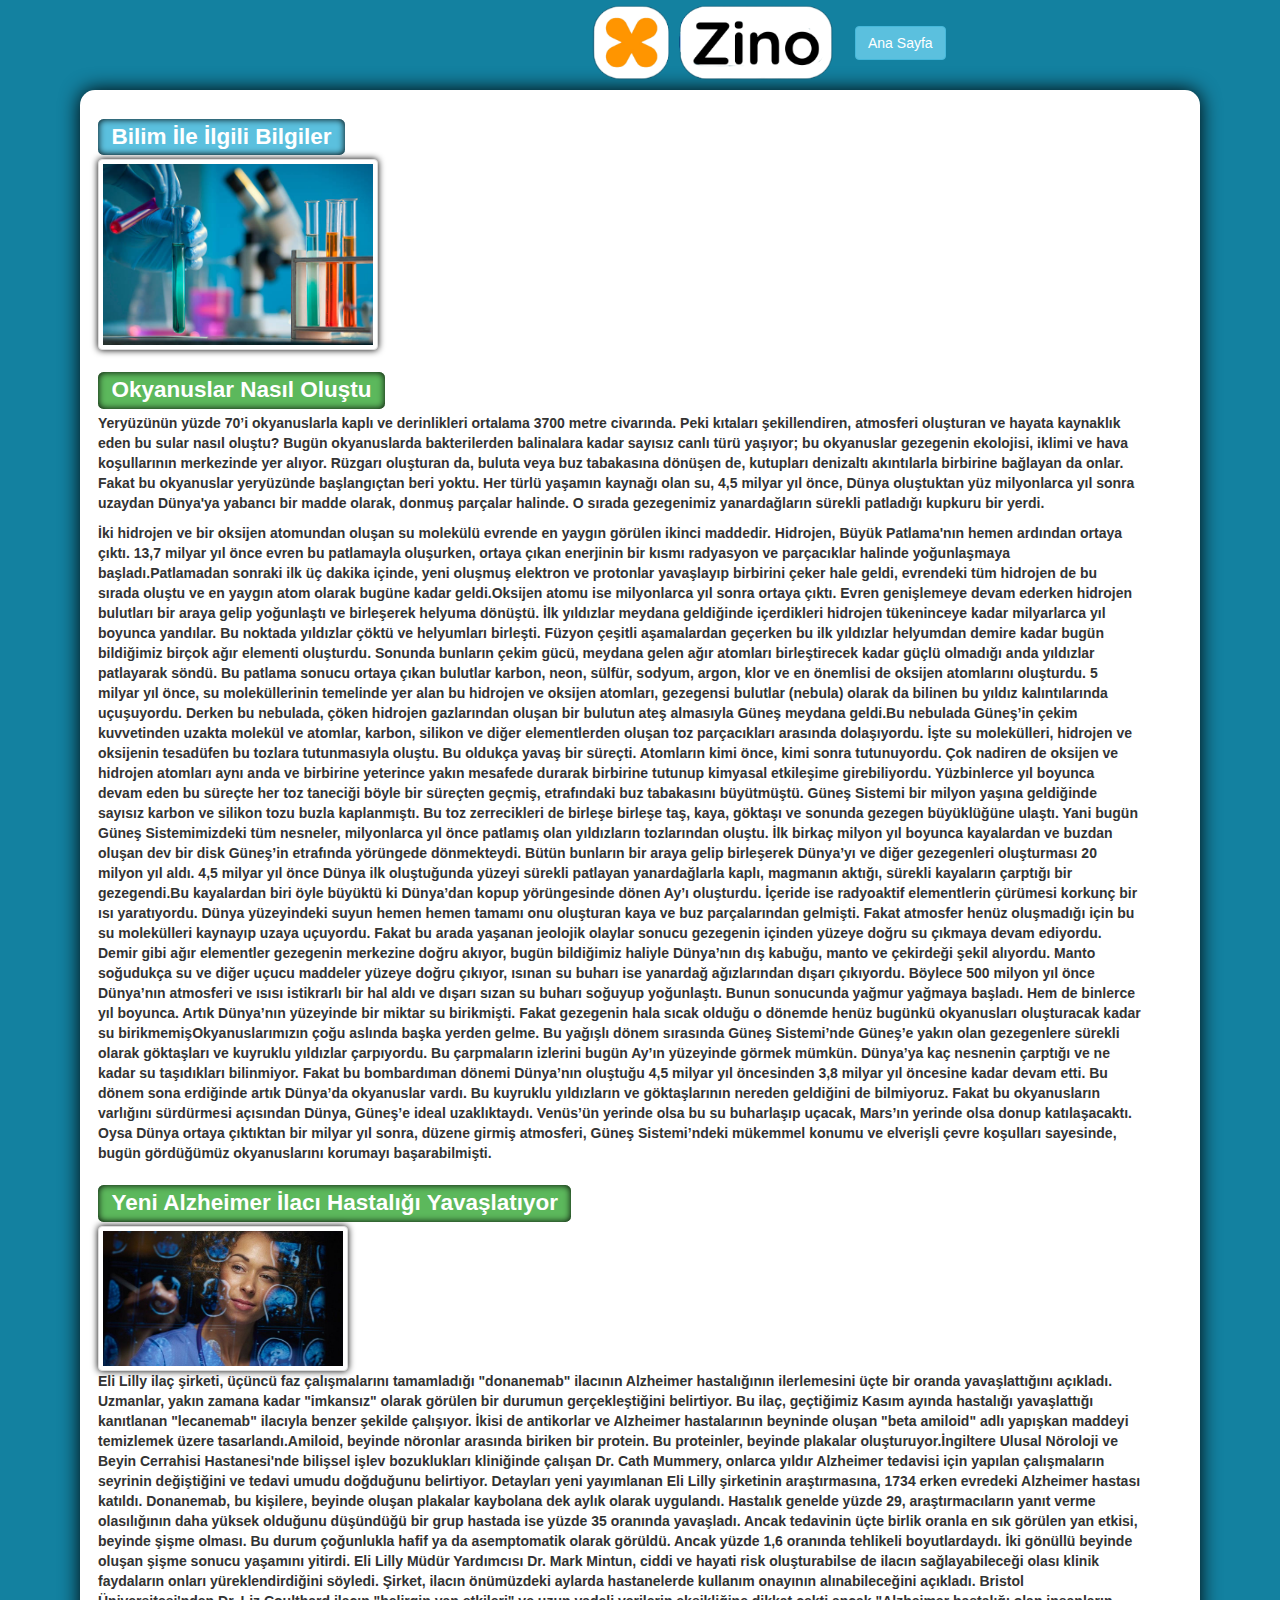
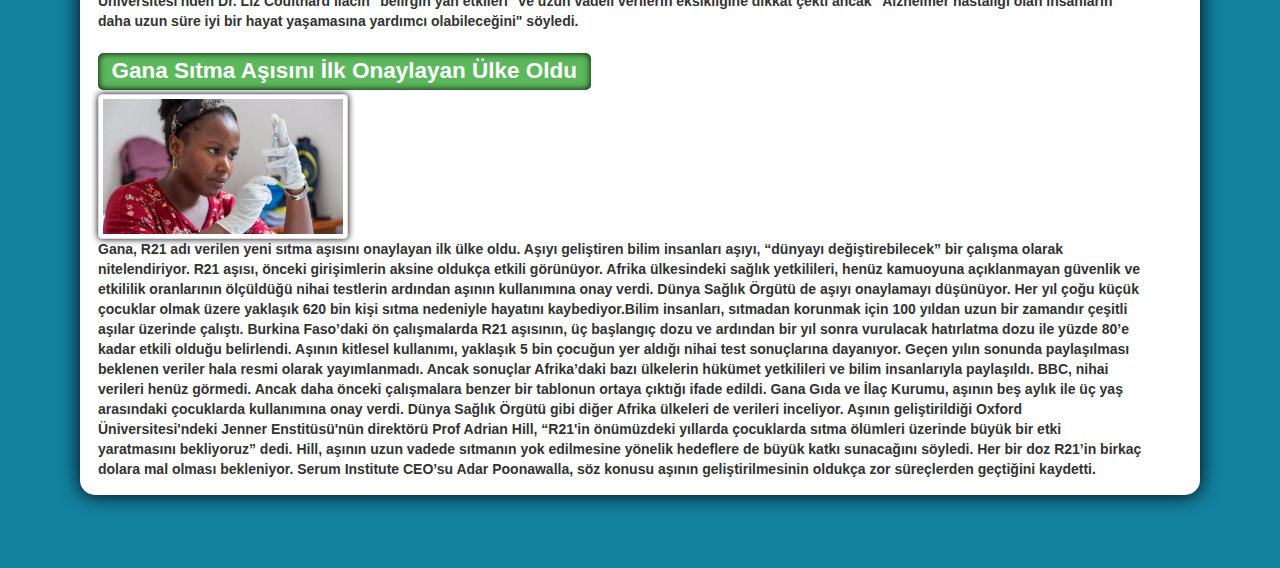
<file: bilim.html>
<!DOCTYPE html>
<html>
	<head>
		<link rel="icon" href="zino_logo.png">
		<link rel="stylesheet" href="bilim.css">
		<meta charset="utf-8">
		<link rel="stylesheet" href="https://maxcdn.bootstrapcdn.com/bootstrap/3.4.1/css/bootstrap.min.css">
		<meta name="viewport" content="width=device-width, initial-scale=1">
		<link rel="stylesheet" href="https://cdnjs.cloudflare.com/ajax/libs/font-awesome/4.7.0/css/font-awesome.min.css">
		<title>ZİNO</title>
	</head>
	

	<body>

		<div class="main-container">
			
		<div class="zinoHeader"><img src="Zatıke.png"  alt="Cinque Terre" width="265px" height="85px"/><ul class="pagination"><a href="index.html" class="btn btn-info" role="button">Ana Sayfa</a></div>
		
			<div class="contents">
		
			<h2><span class="label label-info">Bilim İle İlgili Bilgiler</span></h2>
			<img src="istockphoto-162264880-612x612.jpg" class="img-thumbnail" alt="Cinque Terre" width="280" height="106">
	        <h2><span class="label label-success">Okyanuslar Nasıl Oluştu</span></h2>
			<p class="p7">Yeryüzünün yüzde 70’i okyanuslarla kaplı ve derinlikleri ortalama 3700 metre civarında. Peki kıtaları şekillendiren, atmosferi oluşturan ve hayata kaynaklık eden bu sular nasıl oluştu?

				Bugün okyanuslarda bakterilerden balinalara kadar sayısız canlı türü yaşıyor; bu okyanuslar gezegenin ekolojisi, iklimi ve hava koşullarının merkezinde yer alıyor. Rüzgarı oluşturan da, buluta veya buz tabakasına dönüşen de, kutupları denizaltı akıntılarla birbirine bağlayan da onlar.
				
				Fakat bu okyanuslar yeryüzünde başlangıçtan beri yoktu. Her türlü yaşamın kaynağı olan su, 4,5 milyar yıl önce, Dünya oluştuktan yüz milyonlarca yıl sonra uzaydan Dünya'ya yabancı bir madde olarak, donmuş parçalar halinde. O sırada gezegenimiz yanardağların sürekli patladığı kupkuru bir yerdi.
				
				<p class="p7">
				İki hidrojen ve bir oksijen atomundan oluşan su molekülü evrende en yaygın görülen ikinci maddedir.
				
				Hidrojen, Büyük Patlama'nın hemen ardından ortaya çıktı. 13,7 milyar yıl önce evren bu patlamayla oluşurken, ortaya çıkan enerjinin bir kısmı radyasyon ve parçacıklar halinde yoğunlaşmaya başladı.Patlamadan sonraki ilk üç dakika içinde, yeni oluşmuş elektron ve protonlar yavaşlayıp birbirini çeker hale geldi, evrendeki tüm hidrojen de bu sırada oluştu ve en yaygın atom olarak bugüne kadar geldi.Oksijen atomu ise milyonlarca yıl sonra ortaya çıktı. Evren genişlemeye devam ederken hidrojen bulutları bir araya gelip yoğunlaştı ve birleşerek helyuma dönüştü.

				İlk yıldızlar meydana geldiğinde içerdikleri hidrojen tükeninceye kadar milyarlarca yıl boyunca yandılar. Bu noktada yıldızlar çöktü ve helyumları birleşti.
				
				Füzyon çeşitli aşamalardan geçerken bu ilk yıldızlar helyumdan demire kadar bugün bildiğimiz birçok ağır elementi oluşturdu. Sonunda bunların çekim gücü, meydana gelen ağır atomları birleştirecek kadar güçlü olmadığı anda yıldızlar patlayarak söndü.
				
				Bu patlama sonucu ortaya çıkan bulutlar karbon, neon, sülfür, sodyum, argon, klor ve en önemlisi de oksijen atomlarını oluşturdu.
				
				5 milyar yıl önce, su moleküllerinin temelinde yer alan bu hidrojen ve oksijen atomları, gezegensi bulutlar (nebula) olarak da bilinen bu yıldız kalıntılarında uçuşuyordu. Derken bu nebulada, çöken hidrojen gazlarından oluşan bir bulutun ateş almasıyla Güneş meydana geldi.Bu nebulada Güneş’in çekim kuvvetinden uzakta molekül ve atomlar, karbon, silikon ve diğer elementlerden oluşan toz parçacıkları arasında dolaşıyordu. İşte su molekülleri, hidrojen ve oksijenin tesadüfen bu tozlara tutunmasıyla oluştu.

				Bu oldukça yavaş bir süreçti. Atomların kimi önce, kimi sonra tutunuyordu. Çok nadiren de oksijen ve hidrojen atomları aynı anda ve birbirine yeterince yakın mesafede durarak birbirine tutunup kimyasal etkileşime girebiliyordu.
				
				Yüzbinlerce yıl boyunca devam eden bu süreçte her toz taneciği böyle bir süreçten geçmiş, etrafındaki buz tabakasını büyütmüştü. Güneş Sistemi bir milyon yaşına geldiğinde sayısız karbon ve silikon tozu buzla kaplanmıştı.
				
				Bu toz zerrecikleri de birleşe birleşe taş, kaya, göktaşı ve sonunda gezegen büyüklüğüne ulaştı. Yani bugün Güneş Sistemimizdeki tüm nesneler, milyonlarca yıl önce patlamış olan yıldızların tozlarından oluştu.
				
				İlk birkaç milyon yıl boyunca kayalardan ve buzdan oluşan dev bir disk Güneş’in etrafında yörüngede dönmekteydi. Bütün bunların bir araya gelip birleşerek Dünya’yı ve diğer gezegenleri oluşturması 20 milyon yıl aldı. 4,5 milyar yıl önce Dünya ilk oluştuğunda yüzeyi sürekli patlayan yanardağlarla kaplı, magmanın aktığı, sürekli kayaların çarptığı bir gezegendi.Bu kayalardan biri öyle büyüktü ki Dünya’dan kopup yörüngesinde dönen Ay’ı oluşturdu. İçeride ise radyoaktif elementlerin çürümesi korkunç bir ısı yaratıyordu.

				Dünya yüzeyindeki suyun hemen hemen tamamı onu oluşturan kaya ve buz parçalarından gelmişti. Fakat atmosfer henüz oluşmadığı için bu su molekülleri kaynayıp uzaya uçuyordu.
				
				Fakat bu arada yaşanan jeolojik olaylar sonucu gezegenin içinden yüzeye doğru su çıkmaya devam ediyordu. Demir gibi ağır elementler gezegenin merkezine doğru akıyor, bugün bildiğimiz haliyle Dünya’nın dış kabuğu, manto ve çekirdeği şekil alıyordu. Manto soğudukça su ve diğer uçucu maddeler yüzeye doğru çıkıyor, ısınan su buharı ise yanardağ ağızlarından dışarı çıkıyordu.
				
				Böylece 500 milyon yıl önce Dünya’nın atmosferi ve ısısı istikrarlı bir hal aldı ve dışarı sızan su buharı soğuyup yoğunlaştı. Bunun sonucunda yağmur yağmaya başladı. Hem de binlerce yıl boyunca.
				
				Artık Dünya’nın yüzeyinde bir miktar su birikmişti. Fakat gezegenin hala sıcak olduğu o dönemde henüz bugünkü okyanusları oluşturacak kadar su birikmemişOkyanuslarımızın çoğu aslında başka yerden gelme. Bu yağışlı dönem sırasında Güneş Sistemi’nde Güneş’e yakın olan gezegenlere sürekli olarak göktaşları ve kuyruklu yıldızlar çarpıyordu. Bu çarpmaların izlerini bugün Ay’ın yüzeyinde görmek mümkün.

				Dünya’ya kaç nesnenin çarptığı ve ne kadar su taşıdıkları bilinmiyor. Fakat bu bombardıman dönemi Dünya’nın oluştuğu 4,5 milyar yıl öncesinden 3,8 milyar yıl öncesine kadar devam etti. Bu dönem sona erdiğinde artık Dünya’da okyanuslar vardı.
				
				Bu kuyruklu yıldızların ve göktaşlarının nereden geldiğini de bilmiyoruz.
				
				Fakat bu okyanusların varlığını sürdürmesi açısından Dünya, Güneş’e ideal uzaklıktaydı. Venüs’ün yerinde olsa bu su buharlaşıp uçacak, Mars’ın yerinde olsa donup katılaşacaktı.
				
				Oysa Dünya ortaya çıktıktan bir milyar yıl sonra, düzene girmiş atmosferi, Güneş Sistemi’ndeki mükemmel konumu ve elverişli çevre koşulları sayesinde, bugün gördüğümüz okyanuslarını korumayı başarabilmişti.</p>
				<h2><span class="label label-success">Yeni Alzheimer İlacı Hastalığı Yavaşlatıyor</span></h2>
				<img src="47183a80-e9c6-11ed-a142-ab0e42bfd9c3.jpg" class="img-thumbnail" alt="Cinque Terre" width="250" height="106">
				<p class="p7">Eli Lilly ilaç şirketi, üçüncü faz çalışmalarını tamamladığı "donanemab" ilacının Alzheimer hastalığının ilerlemesini üçte bir oranda yavaşlattığını açıkladı.

					Uzmanlar, yakın zamana kadar "imkansız" olarak görülen bir durumun gerçekleştiğini belirtiyor.
					
					Bu ilaç, geçtiğimiz Kasım ayında hastalığı yavaşlattığı kanıtlanan "lecanemab" ilacıyla benzer şekilde çalışıyor.
					
					İkisi de antikorlar ve Alzheimer hastalarının beyninde oluşan "beta amiloid" adlı yapışkan maddeyi temizlemek üzere tasarlandı.Amiloid, beyinde nöronlar arasında biriken bir protein. Bu proteinler, beyinde plakalar oluşturuyor.İngiltere Ulusal Nöroloji ve Beyin Cerrahisi Hastanesi'nde bilişsel işlev bozuklukları kliniğinde çalışan Dr. Cath Mummery, onlarca yıldır Alzheimer tedavisi için yapılan çalışmaların seyrinin değiştiğini ve tedavi umudu doğduğunu belirtiyor.

					Detayları yeni yayımlanan Eli Lilly şirketinin araştırmasına, 1734 erken evredeki Alzheimer hastası katıldı.
					
					Donanemab, bu kişilere, beyinde oluşan plakalar kaybolana dek aylık olarak uygulandı.
					
					Hastalık genelde yüzde 29, araştırmacıların yanıt verme olasılığının daha yüksek olduğunu düşündüğü bir grup hastada ise yüzde 35 oranında yavaşladı.
					
					Ancak tedavinin üçte birlik oranla en sık görülen yan etkisi, beyinde şişme olması.
					
					Bu durum çoğunlukla hafif ya da asemptomatik olarak görüldü.
					
					Ancak yüzde 1,6 oranında tehlikeli boyutlardaydı. İki gönüllü beyinde oluşan şişme sonucu yaşamını yitirdi.
					
					Eli Lilly Müdür Yardımcısı Dr. Mark Mintun, ciddi ve hayati risk oluşturabilse de ilacın sağlayabileceği olası klinik faydaların onları yüreklendirdiğini söyledi.
					
					Şirket, ilacın önümüzdeki aylarda hastanelerde kullanım onayının alınabileceğini açıkladı.
					
					Bristol Üniversitesi'nden Dr. Liz Coulthard ilacın "belirgin yan etkileri" ve uzun vadeli verilerin eksikliğine dikkat çekti ancak "Alzheimer hastalığı olan insanların daha uzun süre iyi bir hayat yaşamasına yardımcı olabileceğini" söyledi.</p>
			        <h2><span class="label label-success">Gana Sıtma Aşısını İlk Onaylayan Ülke Oldu</span></h2>
					<img src="3f7c6740-d997-11ed-8df1-d74cbf1089d7.png" class="img-thumbnail" alt="Cinque Terre" width="250" height="106">
					<p class="p7">Gana, R21 adı verilen yeni sıtma aşısını onaylayan ilk ülke oldu. Aşıyı geliştiren bilim insanları aşıyı, “dünyayı değiştirebilecek” bir çalışma olarak nitelendiriyor.

						R21 aşısı, önceki girişimlerin aksine oldukça etkili görünüyor.
						
						Afrika ülkesindeki sağlık yetkilileri, henüz kamuoyuna açıklanmayan güvenlik ve etkililik oranlarının ölçüldüğü nihai testlerin ardından aşının kullanımına onay verdi.
						
						Dünya Sağlık Örgütü de aşıyı onaylamayı düşünüyor.
						
						Her yıl çoğu küçük çocuklar olmak üzere yaklaşık 620 bin kişi sıtma nedeniyle hayatını kaybediyor.Bilim insanları, sıtmadan korunmak için 100 yıldan uzun bir zamandır çeşitli aşılar üzerinde çalıştı.

						Burkina Faso’daki ön çalışmalarda R21 aşısının, üç başlangıç dozu ve ardından bir yıl sonra vurulacak hatırlatma dozu ile yüzde 80’e kadar etkili olduğu belirlendi.
						
						Aşının kitlesel kullanımı, yaklaşık 5 bin çocuğun yer aldığı nihai test sonuçlarına dayanıyor. Geçen yılın sonunda paylaşılması beklenen veriler hala resmi olarak yayımlanmadı. Ancak sonuçlar Afrika’daki bazı ülkelerin hükümet yetkilileri ve bilim insanlarıyla paylaşıldı.
						
						BBC, nihai verileri henüz görmedi. Ancak daha önceki çalışmalara benzer bir tablonun ortaya çıktığı ifade edildi.
						
						Gana Gıda ve İlaç Kurumu, aşının beş aylık ile üç yaş arasındaki çocuklarda kullanımına onay verdi.
						
						Dünya Sağlık Örgütü gibi diğer Afrika ülkeleri de verileri inceliyor.
						
						Aşının geliştirildiği Oxford Üniversitesi'ndeki Jenner Enstitüsü'nün direktörü Prof Adrian Hill, “R21'in önümüzdeki yıllarda çocuklarda sıtma ölümleri üzerinde büyük bir etki yaratmasını bekliyoruz” dedi.
						
						Hill, aşının uzun vadede sıtmanın yok edilmesine yönelik hedeflere de büyük katkı sunacağını söyledi.
						
						Her bir doz R21’in birkaç dolara mal olması bekleniyor.
						
						Serum Institute CEO’su Adar Poonawalla, söz konusu aşının geliştirilmesinin oldukça zor süreçlerden geçtiğini kaydetti.</p>
			

	
	</div>
    </div>
	</body>
</html>
</file>
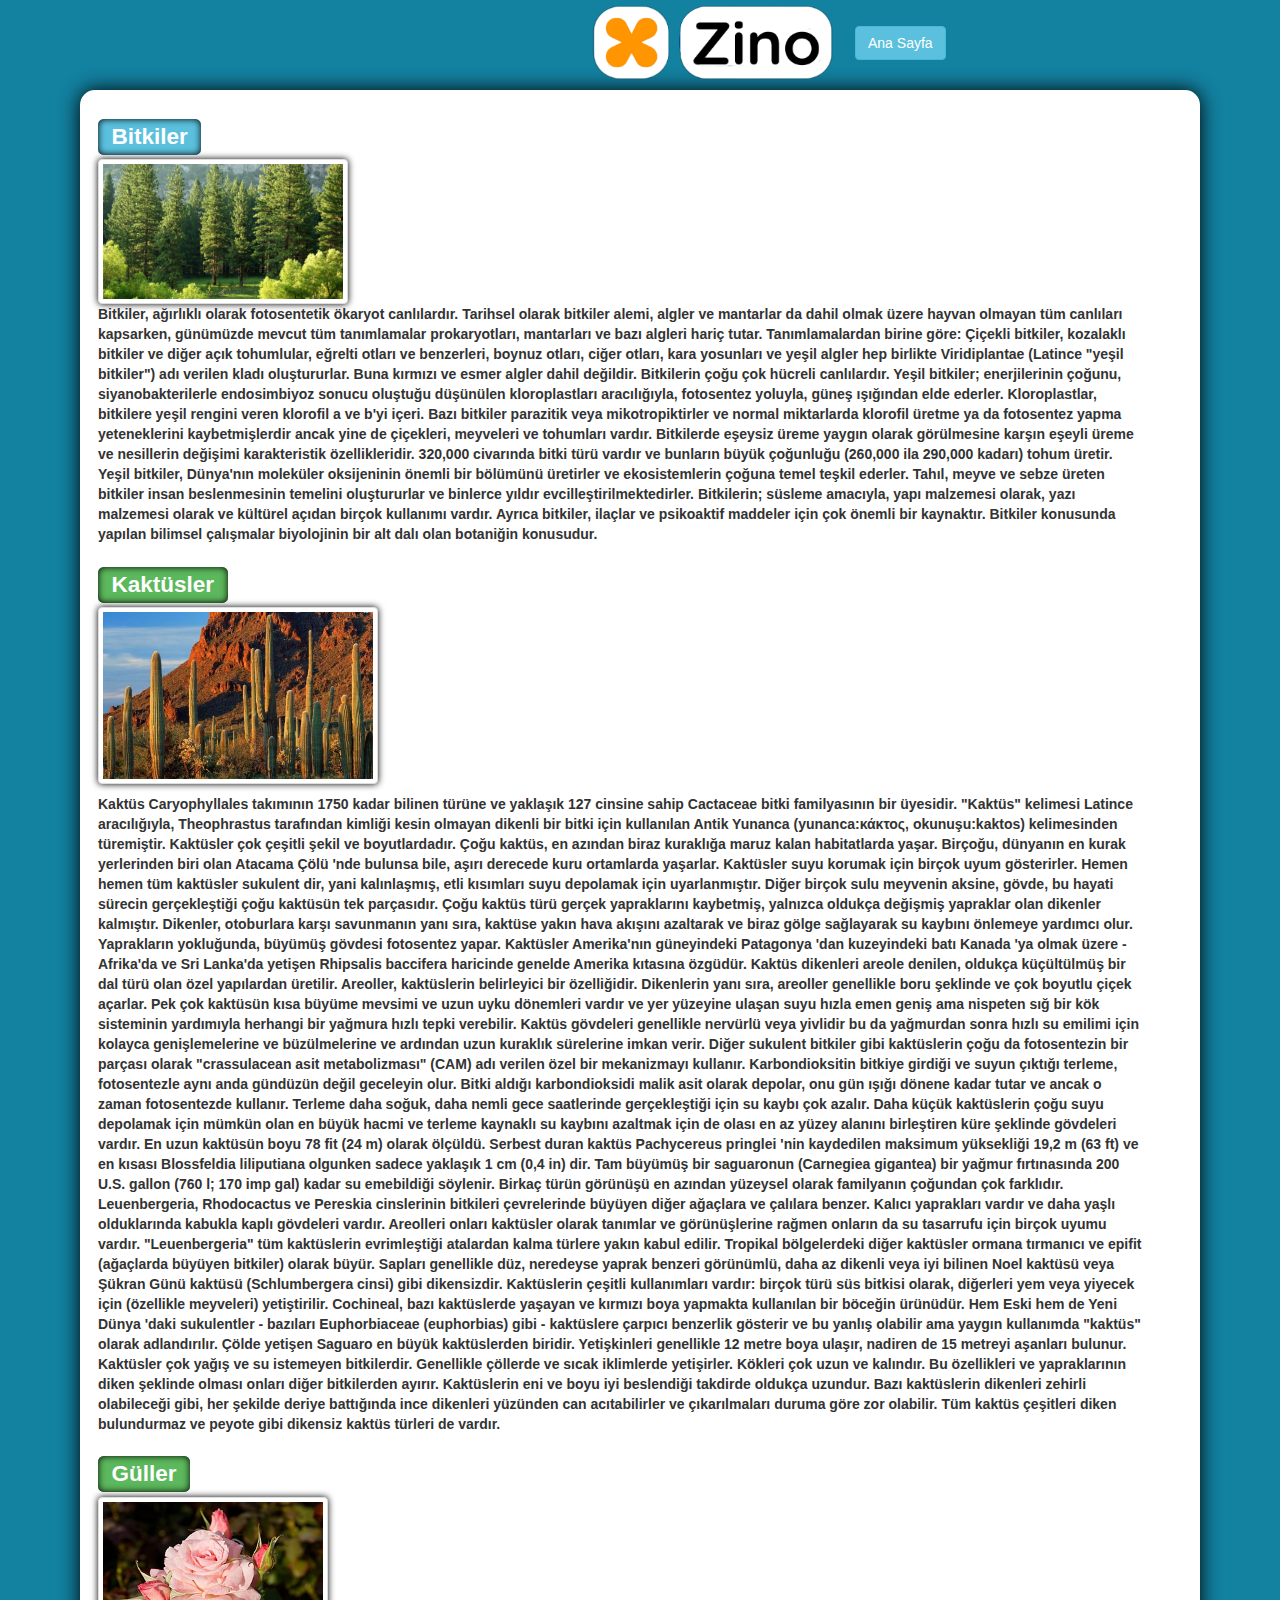
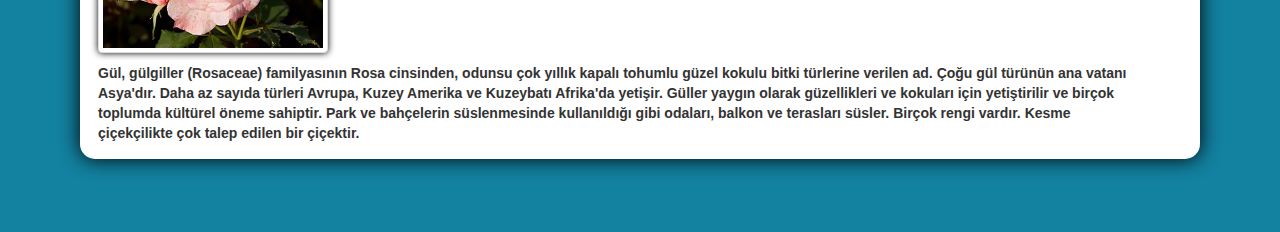
<file: bitkiler.html>
<!DOCTYPE html>
<html>
	<head>
		<link rel="icon" href="zino_logo.png">
		<link rel="stylesheet" href="bitkiler.css">
		<meta charset="utf-8">
		<link rel="stylesheet" href="https://maxcdn.bootstrapcdn.com/bootstrap/3.4.1/css/bootstrap.min.css">
		<meta name="viewport" content="width=device-width, initial-scale=1">
		<link rel="stylesheet" href="https://cdnjs.cloudflare.com/ajax/libs/font-awesome/4.7.0/css/font-awesome.min.css">
		<title>ZİNO</title>
	</head>
	

	<body>

		<div class="main-container">
			
		<div class="zinoHeader"><img src="Zatıke.png"  alt="Cinque Terre" width="265px" height="85px"/><a href="index.html" class="btn btn-info" role="button">Ana Sayfa</a></div>
		
			<div class="contents">
		
			<h2><span class="label label-info">Bitkiler</span></h2>
			<img src="bitki.jpg" class="img-thumbnail" alt="Cinque Terre" width="250" height="106">
			<p class="p7">Bitkiler, ağırlıklı olarak fotosentetik ökaryot canlılardır. Tarihsel olarak bitkiler alemi, algler ve mantarlar da dahil olmak üzere hayvan olmayan tüm canlıları kapsarken, günümüzde mevcut tüm tanımlamalar prokaryotları, mantarları ve bazı algleri hariç tutar. Tanımlamalardan birine göre: Çiçekli bitkiler, kozalaklı bitkiler ve diğer açık tohumlular, eğrelti otları ve benzerleri, boynuz otları, ciğer otları, kara yosunları ve yeşil algler hep birlikte Viridiplantae (Latince "yeşil bitkiler") adı verilen kladı oluştururlar. Buna kırmızı ve esmer algler dahil değildir.

				Bitkilerin çoğu çok hücreli canlılardır. Yeşil bitkiler; enerjilerinin çoğunu, siyanobakterilerle endosimbiyoz sonucu oluştuğu düşünülen kloroplastları aracılığıyla, fotosentez yoluyla, güneş ışığından elde ederler. Kloroplastlar, bitkilere yeşil rengini veren klorofil a ve b'yi içeri. Bazı bitkiler parazitik veya mikotropiktirler ve normal miktarlarda klorofil üretme ya da fotosentez yapma yeteneklerini kaybetmişlerdir ancak yine de çiçekleri, meyveleri ve tohumları vardır. Bitkilerde eşeysiz üreme yaygın olarak görülmesine karşın eşeyli üreme ve nesillerin değişimi karakteristik özellikleridir.
				
				320,000 civarında bitki türü vardır ve bunların büyük çoğunluğu (260,000 ila 290,000 kadarı) tohum üretir. Yeşil bitkiler, Dünya'nın moleküler oksijeninin önemli bir bölümünü üretirler ve ekosistemlerin çoğuna temel teşkil ederler. Tahıl, meyve ve sebze üreten bitkiler insan beslenmesinin temelini oluştururlar ve binlerce yıldır evcilleştirilmektedirler. Bitkilerin; süsleme amacıyla, yapı malzemesi olarak, yazı malzemesi olarak ve kültürel açıdan birçok kullanımı vardır. Ayrıca bitkiler, ilaçlar ve psikoaktif maddeler için çok önemli bir kaynaktır. Bitkiler konusunda yapılan bilimsel çalışmalar biyolojinin bir alt dalı olan botaniğin konusudur.</p>
			<h2><span class="label label-success">Kaktüsler</span></h2>
			<img src="Ckaktus.jpg" class="img-thumbnail" alt="Cinque Terre" width="280" height="106">
			<p> </p>
			
			<p class="p7">Kaktüs Caryophyllales takımının 1750 kadar bilinen türüne ve yaklaşık 127 cinsine sahip Cactaceae bitki familyasının bir üyesidir. "Kaktüs" kelimesi Latince aracılığıyla, Theophrastus tarafından kimliği kesin olmayan dikenli bir bitki için kullanılan Antik Yunanca (yunanca:κάκτος, okunuşu:kaktos) kelimesinden türemiştir.

				Kaktüsler çok çeşitli şekil ve boyutlardadır. Çoğu kaktüs, en azından biraz kuraklığa maruz kalan habitatlarda yaşar. Birçoğu, dünyanın en kurak yerlerinden biri olan Atacama Çölü 'nde bulunsa bile, aşırı derecede kuru ortamlarda yaşarlar. Kaktüsler suyu korumak için birçok uyum gösterirler. Hemen hemen tüm kaktüsler sukulent dir, yani kalınlaşmış, etli kısımları suyu depolamak için uyarlanmıştır. Diğer birçok sulu meyvenin aksine, gövde, bu hayati sürecin gerçekleştiği çoğu kaktüsün tek parçasıdır. Çoğu kaktüs türü gerçek yapraklarını kaybetmiş, yalnızca oldukça değişmiş yapraklar olan dikenler kalmıştır. Dikenler, otoburlara karşı savunmanın yanı sıra, kaktüse yakın hava akışını azaltarak ve biraz gölge sağlayarak su kaybını önlemeye yardımcı olur. Yaprakların yokluğunda, büyümüş gövdesi fotosentez yapar. Kaktüsler Amerika'nın güneyindeki Patagonya 'dan kuzeyindeki batı Kanada 'ya olmak üzere - Afrika'da ve Sri Lanka'da yetişen Rhipsalis baccifera haricinde genelde Amerika kıtasına özgüdür.
				
				Kaktüs dikenleri areole denilen, oldukça küçültülmüş bir dal türü olan özel yapılardan üretilir. Areoller, kaktüslerin belirleyici bir özelliğidir. Dikenlerin yanı sıra, areoller genellikle boru şeklinde ve çok boyutlu çiçek açarlar. Pek çok kaktüsün kısa büyüme mevsimi ve uzun uyku dönemleri vardır ve yer yüzeyine ulaşan suyu hızla emen geniş ama nispeten sığ bir kök sisteminin yardımıyla herhangi bir yağmura hızlı tepki verebilir. Kaktüs gövdeleri genellikle nervürlü veya yivlidir bu da yağmurdan sonra hızlı su emilimi için kolayca genişlemelerine ve büzülmelerine ve ardından uzun kuraklık sürelerine imkan verir. Diğer sukulent bitkiler gibi kaktüslerin çoğu da fotosentezin bir parçası olarak "crassulacean asit metabolizması" (CAM) adı verilen özel bir mekanizmayı kullanır. Karbondioksitin bitkiye girdiği ve suyun çıktığı terleme, fotosentezle aynı anda gündüzün değil geceleyin olur. Bitki aldığı karbondioksidi malik asit olarak depolar, onu gün ışığı dönene kadar tutar ve ancak o zaman fotosentezde kullanır. Terleme daha soğuk, daha nemli gece saatlerinde gerçekleştiği için su kaybı çok azalır.
				
				Daha küçük kaktüslerin çoğu suyu depolamak için mümkün olan en büyük hacmi ve terleme kaynaklı su kaybını azaltmak için de olası en az yüzey alanını birleştiren küre şeklinde gövdeleri vardır. En uzun kaktüsün boyu 78 fit (24 m) olarak ölçüldü. Serbest duran kaktüs Pachycereus pringlei 'nin kaydedilen maksimum yüksekliği 19,2 m (63 ft) ve en kısası Blossfeldia liliputiana olgunken sadece yaklaşık 1 cm (0,4 in) dir. Tam büyümüş bir saguaronun (Carnegiea gigantea) bir yağmur fırtınasında 200 U.S. gallon (760 l; 170 imp gal) kadar su emebildiği söylenir.
				
				Birkaç türün görünüşü en azından yüzeysel olarak familyanın çoğundan çok farklıdır. Leuenbergeria, Rhodocactus ve Pereskia cinslerinin bitkileri çevrelerinde büyüyen diğer ağaçlara ve çalılara benzer. Kalıcı yaprakları vardır ve daha yaşlı olduklarında kabukla kaplı gövdeleri vardır. Areolleri onları kaktüsler olarak tanımlar ve görünüşlerine rağmen onların da su tasarrufu için birçok uyumu vardır. "Leuenbergeria" tüm kaktüslerin evrimleştiği atalardan kalma türlere yakın kabul edilir.
				
				Tropikal bölgelerdeki diğer kaktüsler ormana tırmanıcı ve epifit (ağaçlarda büyüyen bitkiler) olarak büyür. Sapları genellikle düz, neredeyse yaprak benzeri görünümlü, daha az dikenli veya iyi bilinen Noel kaktüsü veya Şükran Günü kaktüsü (Schlumbergera cinsi) gibi dikensizdir.
				
				Kaktüslerin çeşitli kullanımları vardır: birçok türü süs bitkisi olarak, diğerleri yem veya yiyecek için (özellikle meyveleri) yetiştirilir. Cochineal, bazı kaktüslerde yaşayan ve kırmızı boya yapmakta kullanılan bir böceğin ürünüdür.
				
				Hem Eski hem de Yeni Dünya 'daki sukulentler - bazıları Euphorbiaceae (euphorbias) gibi - kaktüslere çarpıcı benzerlik gösterir ve bu yanlış olabilir ama yaygın kullanımda "kaktüs" olarak adlandırılır.
				
				Çölde yetişen Saguaro en büyük kaktüslerden biridir. Yetişkinleri genellikle 12 metre boya ulaşır, nadiren de 15 metreyi aşanları bulunur.
				
				Kaktüsler çok yağış ve su istemeyen bitkilerdir. Genellikle çöllerde ve sıcak iklimlerde yetişirler. Kökleri çok uzun ve kalındır. Bu özellikleri ve yapraklarının diken şeklinde olması onları diğer bitkilerden ayırır. Kaktüslerin eni ve boyu iyi beslendiği takdirde oldukça uzundur.
				
				Bazı kaktüslerin dikenleri zehirli olabileceği gibi, her şekilde deriye battığında ince dikenleri yüzünden can acıtabilirler ve çıkarılmaları duruma göre zor olabilir. Tüm kaktüs çeşitleri diken bulundurmaz ve peyote gibi dikensiz kaktüs türleri de vardır.</p>
				<h2><span class="label label-success">Güller</span></h2>
				<img src="gul.jpg" class="img-thumbnail" alt="Cinque Terre" width="230" height="120">
				<p>        </p>
				<p class="p7">Gül, gülgiller (Rosaceae) familyasının Rosa cinsinden, odunsu çok yıllık kapalı tohumlu güzel kokulu bitki türlerine verilen ad.

					Çoğu gül türünün ana vatanı Asya'dır. Daha az sayıda türleri Avrupa, Kuzey Amerika ve Kuzeybatı Afrika'da yetişir. Güller yaygın olarak güzellikleri ve kokuları için yetiştirilir ve birçok toplumda kültürel öneme sahiptir. Park ve bahçelerin süslenmesinde kullanıldığı gibi odaları, balkon ve terasları süsler. Birçok rengi vardır. Kesme çiçekçilikte çok talep edilen bir çiçektir.</p>
	</div>
    </div>
	</body>
</html>
</file>
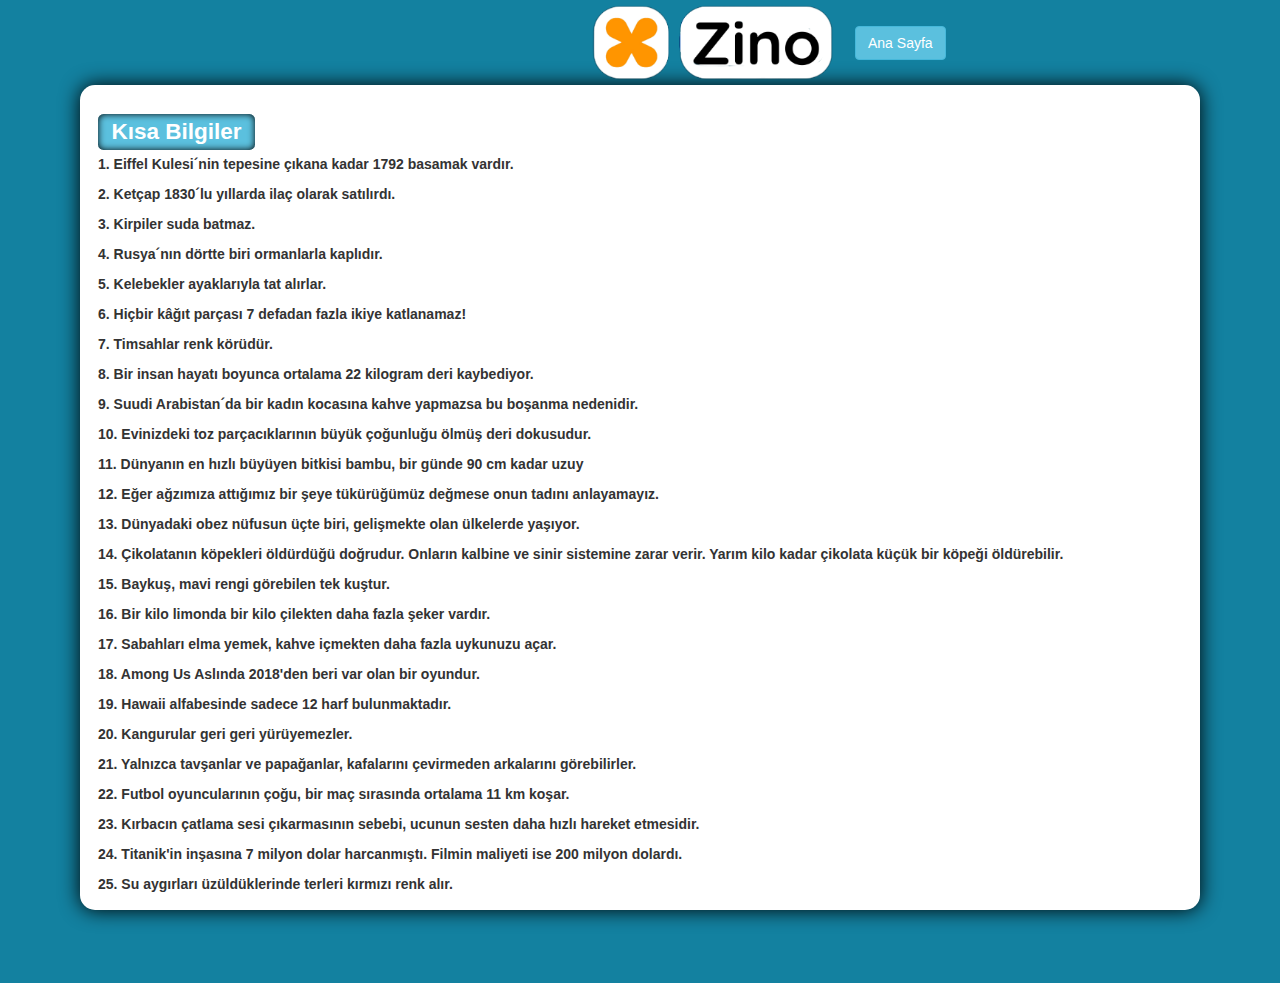
<file: kisabilgiler.html>
<!DOCTYPE html>
<html>
	<head>
		<link rel="icon" href="zino_logo.png">
		<link rel="stylesheet" href="kisabilgiler.css">
		<meta charset="utf-8">
		<link rel="stylesheet" href="https://maxcdn.bootstrapcdn.com/bootstrap/3.4.1/css/bootstrap.min.css">
		<meta name="viewport" content="width=device-width, initial-scale=1">
		<link rel="stylesheet" href="https://cdnjs.cloudflare.com/ajax/libs/font-awesome/4.7.0/css/font-awesome.min.css">
		<title>ZİNO</title>
	</head>
	

	<body>

		<div class="main-container">
			
		<div class="zinoHeader"><img src="Zatıke.png"  alt="Cinque Terre" width="265px" height="85px"/><a href="index.html" class="btn btn-info" role="button">Ana Sayfa</a></div>
		
			<div class="contents">
		
			<h2><span class="label label-info">Kısa Bilgiler</span></h2>
		<p class="p6">1. Eiffel Kulesi´nin tepesine çıkana kadar 1792 basamak vardır.</p>
		<p class="p6">2. Ketçap 1830´lu yıllarda ilaç olarak satılırdı.</p>
		<p class="p6">3. Kirpiler suda batmaz.</p>
		<p class="p6">4. Rusya´nın dörtte biri ormanlarla kaplıdır.</p>
		<p class="p6">5. Kelebekler ayaklarıyla tat alırlar.</p>
		<p class="p6">6. Hiçbir kâğıt parçası 7 defadan fazla ikiye katlanamaz!</p>
		<p class="p6">7. Timsahlar renk körüdür.</p>
		<p class="p6">8. Bir insan hayatı boyunca ortalama 22 kilogram deri kaybediyor.</p>
		<p class="p6">9. Suudi Arabistan´da bir kadın kocasına kahve yapmazsa bu boşanma nedenidir.</p>
		<p class="p6">10. Evinizdeki toz parçacıklarının büyük çoğunluğu ölmüş deri dokusudur.</p>
		<p class="p6">11. Dünyanın en hızlı büyüyen bitkisi bambu, bir günde 90 cm kadar uzuy</p>
		<p class="p6">12. Eğer ağzımıza attığımız bir şeye tükürüğümüz değmese onun tadını anlayamayız.</p>
		<p class="p6">13. Dünyadaki obez nüfusun üçte biri, gelişmekte olan ülkelerde yaşıyor.</p>
		<p class="p6">14. Çikolatanın köpekleri öldürdüğü doğrudur. Onların kalbine ve sinir sistemine zarar verir. Yarım kilo kadar çikolata küçük bir köpeği öldürebilir.</p>
		<p class="p6">15. Baykuş, mavi rengi görebilen tek kuştur.</p>
		<p class="p6">16. Bir kilo limonda bir kilo çilekten daha fazla şeker vardır.</p>
		<p class="p6">17. Sabahları elma yemek, kahve içmekten daha fazla uykunuzu açar.</p>
		<p class="p6">18. Among Us Aslında 2018'den beri var olan bir oyundur.</p>
		<p class="p6">19. Hawaii alfabesinde sadece 12 harf bulunmaktadır.</p>
		<p class="p6">20. Kangurular geri geri yürüyemezler.</p>
		<p class="p6">21. Yalnızca tavşanlar ve papağanlar, kafalarını çevirmeden arkalarını görebilirler.</p>
		<p class="p6">22. Futbol oyuncularının çoğu, bir maç sırasında ortalama 11 km koşar.</p>
		<p class="p6">23. Kırbacın çatlama sesi çıkarmasının sebebi, ucunun sesten daha hızlı hareket etmesidir.</p>
		<p class="p6">24. Titanik'in inşasına 7 milyon dolar harcanmıştı. Filmin maliyeti ise 200 milyon dolardı.</p>
		<p class="p6">25. Su aygırları üzüldüklerinde terleri kırmızı renk alır.</p>
	  
			

	
	</div>
    </div>
	</body>
</html>
</file>
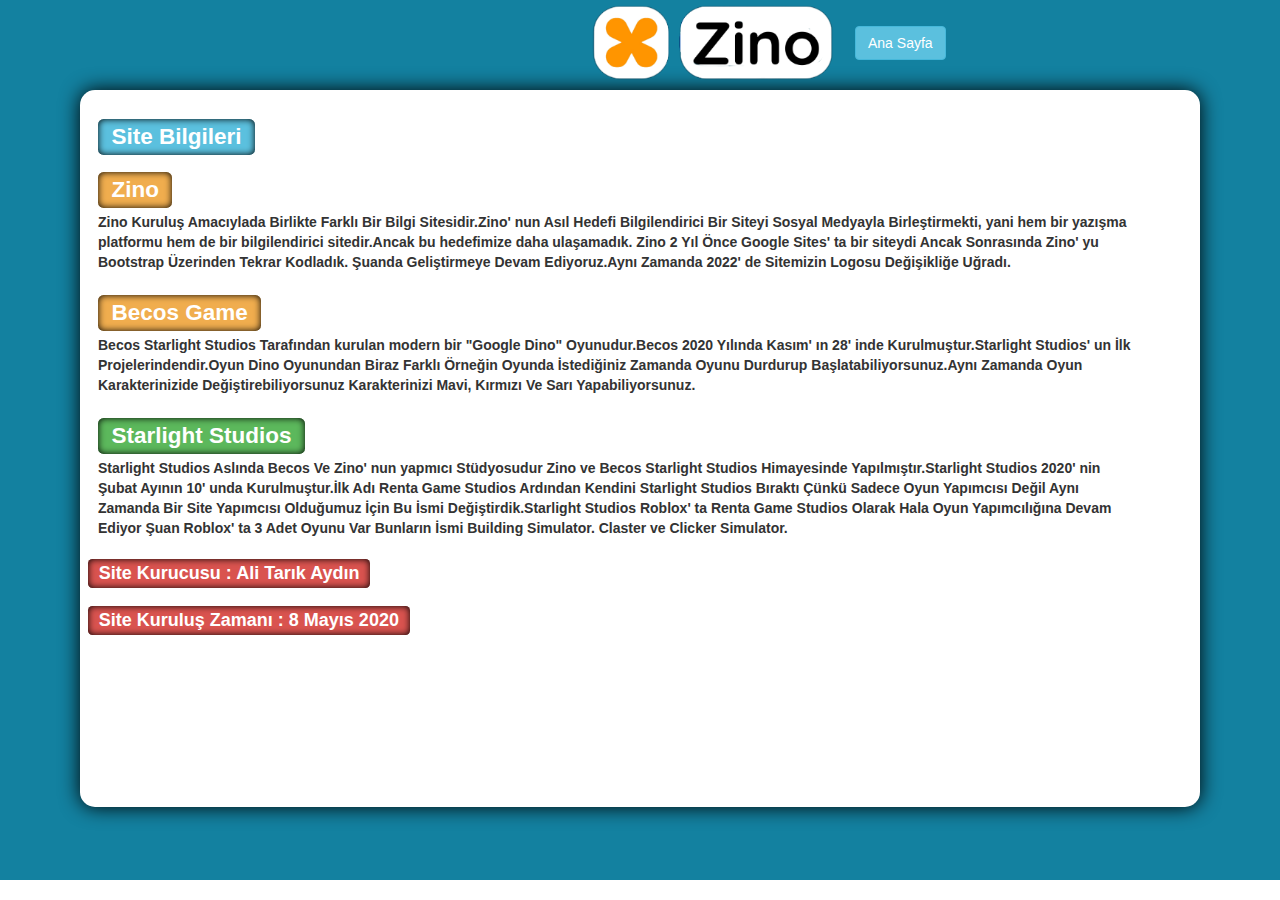
<file: sitebilgileri.html>
<!DOCTYPE html>
<html>
	<head>
		<link rel="icon" href="zino_logo.png">
		<link rel="stylesheet" href="sitebilgileri.css">
		<meta charset="utf-8">
		<link rel="stylesheet" href="https://maxcdn.bootstrapcdn.com/bootstrap/3.4.1/css/bootstrap.min.css">
		<meta name="viewport" content="width=device-width, initial-scale=1">
		<link rel="stylesheet" href="https://cdnjs.cloudflare.com/ajax/libs/font-awesome/4.7.0/css/font-awesome.min.css">
		<title>ZİNO</title>
	</head>
	

	<body>

		<div class="main-container">
			
		<div class="zinoHeader"><img src="Zatıke.png"  alt="Cinque Terre" width="265px" height="85px"/><a href="index.html" class="btn btn-info" role="button">Ana Sayfa</a></div>
		
			<div class="contents">
		
			<h2><span class="label label-info">Site Bilgileri</span></h2>
	<h2><span class="label label-warning">Zino</span></h2>
	<p class="p7">Zino Kuruluş Amacıylada Birlikte Farklı Bir Bilgi Sitesidir.Zino' nun Asıl Hedefi  Bilgilendirici Bir Siteyi Sosyal 
		Medyayla Birleştirmekti, yani hem bir yazışma platformu hem de bir bilgilendirici sitedir.Ancak bu hedefimize daha ulaşamadık. Zino 2 Yıl Önce Google Sites' ta bir siteydi Ancak Sonrasında Zino' yu Bootstrap Üzerinden Tekrar Kodladık. Şuanda Geliştirmeye Devam Ediyoruz.Aynı Zamanda 2022' de Sitemizin Logosu Değişikliğe Uğradı.</p>
		<h2><span class="label label-warning">Becos Game</span></h2>
		<p class="p6">Becos Starlight Studios Tarafından kurulan modern bir "Google Dino" Oyunudur.Becos 2020 Yılında Kasım' ın 28' inde Kurulmuştur.Starlight Studios' un İlk Projelerindendir.Oyun Dino Oyunundan Biraz Farklı Örneğin Oyunda İstediğiniz Zamanda Oyunu Durdurup Başlatabiliyorsunuz.Aynı Zamanda Oyun Karakterinizide Değiştirebiliyorsunuz Karakterinizi Mavi, Kırmızı Ve Sarı Yapabiliyorsunuz.</p>
		<h2><span class="label label-success">Starlight Studios</span></h2>
		<p class="p6">Starlight Studios Aslında Becos Ve Zino' nun yapmıcı Stüdyosudur Zino ve Becos Starlight Studios Himayesinde Yapılmıştır.Starlight Studios 2020' nin Şubat Ayının 10' unda Kurulmuştur.İlk Adı Renta Game Studios Ardından Kendini Starlight Studios Bıraktı Çünkü Sadece Oyun Yapımcısı Değil Aynı Zamanda Bir Site Yapımcısı Olduğumuz İçin Bu İsmi Değiştirdik.Starlight Studios Roblox' ta Renta Game Studios Olarak Hala Oyun Yapımcılığına Devam Ediyor Şuan Roblox' ta 3 Adet Oyunu Var Bunların İsmi Building Simulator. Claster ve Clicker Simulator.</p>
		
		<h3><span class="label label-danger">Site Kurucusu : Ali Tarık Aydın</span></h2>
		<h3><span class="label label-danger">Site Kuruluş Zamanı : 8 Mayıs 2020</span></h2>
			<br></br>
			<br></br>
			<br></br>
			<br></br>
			
		
			

	
	</div>
    </div>
	</body>
</html>
</file>
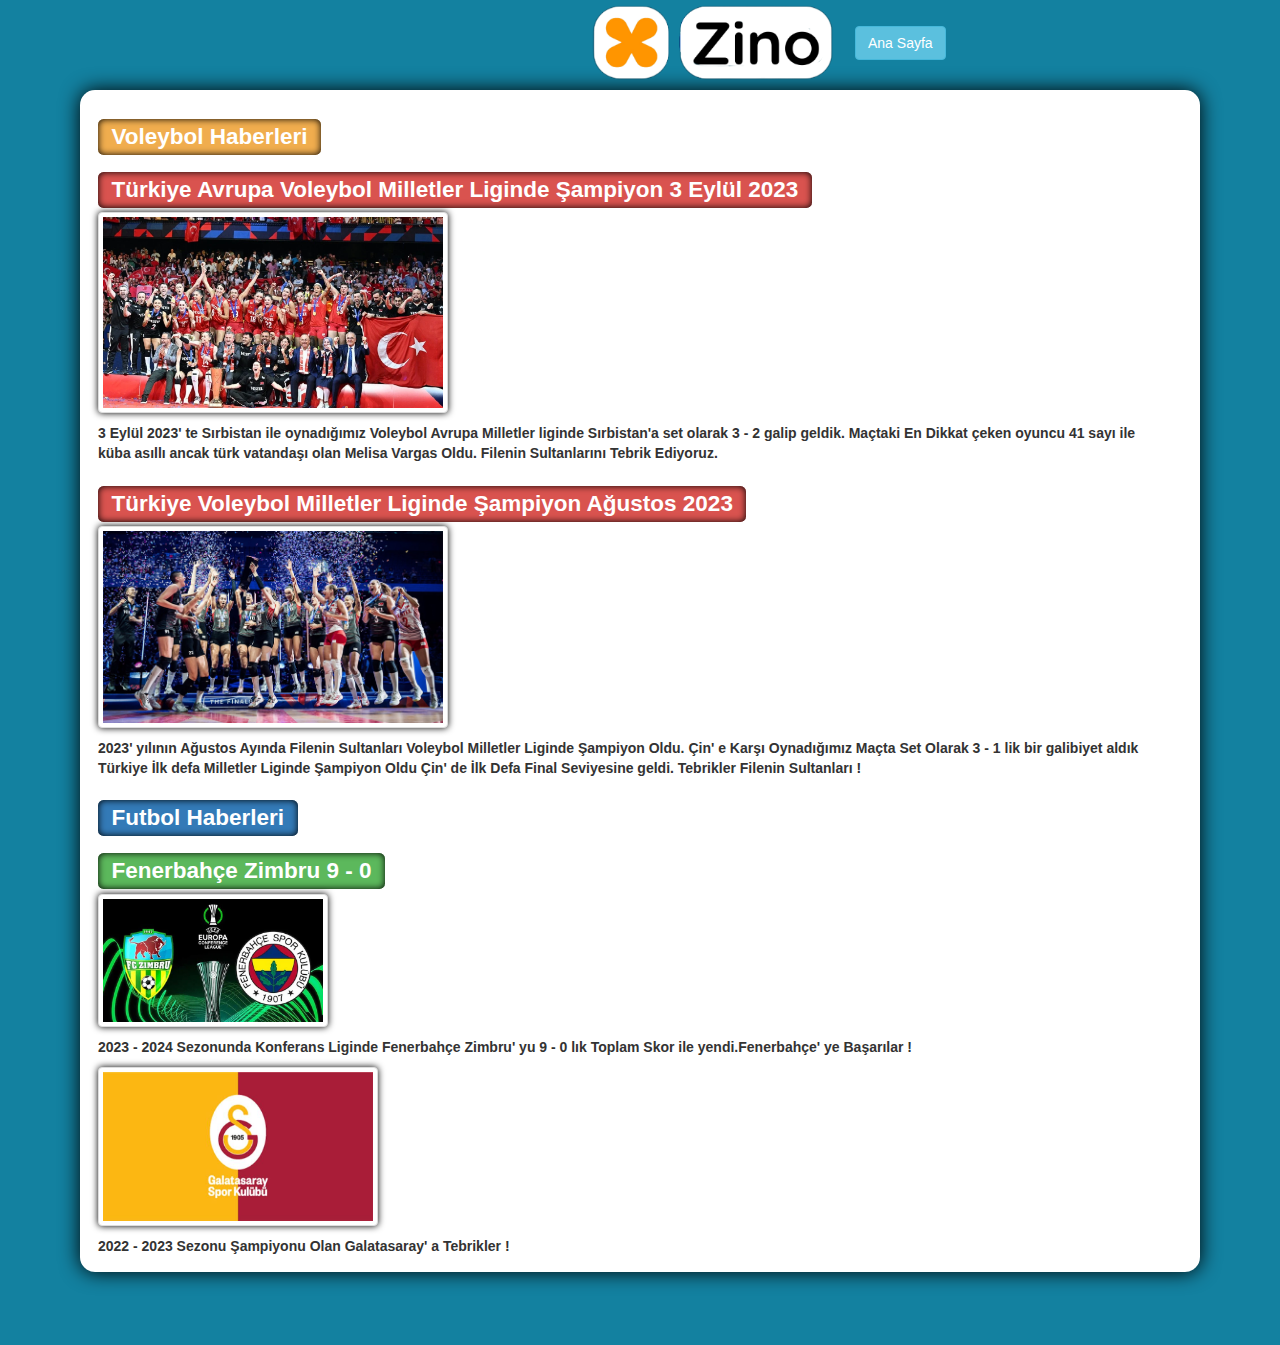
<file: spor.html>
<!DOCTYPE html>
<html>
	<head>
		<link rel="icon" href="zino_logo.png">
		<link rel="stylesheet" href="spor.css">
		<meta charset="utf-8">
		<link rel="stylesheet" href="https://maxcdn.bootstrapcdn.com/bootstrap/3.4.1/css/bootstrap.min.css">
		<meta name="viewport" content="width=device-width, initial-scale=1">
		<link rel="stylesheet" href="https://cdnjs.cloudflare.com/ajax/libs/font-awesome/4.7.0/css/font-awesome.min.css">
		<title>ZİNO</title>
	</head>
	

	<body>

		<div class="main-container">
			
		<div class="zinoHeader"><img src="Zatıke.png"  alt="Cinque Terre" width="265px" height="85px"/><a href="index.html" class="btn btn-info" role="button">Ana Sayfa</a></div>
		
			<div class="contents">
		    <h2><span class="label label-warning">Voleybol Haberleri</span></h2>
			<h2><span class="label label-danger">Türkiye Avrupa Voleybol Milletler Liginde Şampiyon 3 Eylül 2023</span></h2>
			<img src="voleybol1.png" class="img-thumbnail" alt="Cinque Terre" width="350" height="136">
			<p></p>
			<p class="p7">3 Eylül 2023' te Sırbistan ile oynadığımız Voleybol Avrupa Milletler liginde Sırbistan'a set olarak 3 - 2 galip geldik. Maçtaki En Dikkat çeken oyuncu 41 sayı ile küba asıllı ancak türk vatandaşı olan Melisa Vargas Oldu. Filenin Sultanlarını Tebrik Ediyoruz.</p>
			<h2><span class="label label-danger">Türkiye Voleybol Milletler Liginde Şampiyon Ağustos 2023</span></h2>
			<img src="Voleybol2.png" class="img-thumbnail" alt="Cinque Terre" width="350" height="136">
			<p></p>
			<p class="p7">2023' yılının Ağustos Ayında Filenin Sultanları Voleybol Milletler Liginde Şampiyon Oldu. Çin' e Karşı Oynadığımız Maçta Set Olarak 3 - 1 lik bir galibiyet aldık Türkiye İlk defa Milletler Liginde Şampiyon Oldu Çin' de İlk Defa Final Seviyesine geldi. Tebrikler Filenin Sultanları !</p>
			
			
			<p> </p>
			<h2><span class="label label-primary">Futbol Haberleri</span></h2>
			<h2><span class="label label-success">Fenerbahçe Zimbru 9 - 0</span></h2>
				<img src="fbzb.png" class="img-thumbnail" alt="Cinque Terre" width="230" height="120">
				<p></p>
				<p class="p7">2023 - 2024 Sezonunda Konferans Liginde Fenerbahçe Zimbru' yu 9 - 0 lık Toplam Skor ile yendi.Fenerbahçe' ye Başarılar !</p>
			<img src="gs1.jpg" class="img-thumbnail" alt="Cinque Terre" width="280" height="106">
			<p></p>
			<p class="p7">2022 - 2023 Sezonu Şampiyonu Olan Galatasaray' a Tebrikler !</p>
				
	</div>
    </div>
	</body>
</html>
</file>
<file: bilim.css>
.header{
    height: 50px;

}

h2{
    font-family: sans-serif;
    margin-left: 10px;
}
.p1{
    font-family: sans-serif;
    margin-left: 10px;
    font-weight: bold;
    margin-right: 50px;          
}
.p2{
    margin-left: 10px;
    font-weight: bold;
    margin-right: 50px;         
}
.p3{
    margin-left: 10px;
    font-weight: bold;
    margin-right: 50px;          
}
.p4{
    margin-left: 10px;
    font-weight: bold;
    margin-right: 500px;          
}
.p5{
    margin-left: 10px;
    font-weight: bold;   
    margin-right: 50px;       
}
.p6{
    margin-left: 10px;
    font-weight: bold; 
    margin-right: 50px;   
        
}
.p7{
    margin-left: 10px;
    font-weight: bold; 
    margin-right: 50px;      
    
}
.p8{
    margin-left: 10px;
    font-weight: bold;        
    margin-right: 50px;  
}
.p9{
    margin-left: 10px;
    font-weight: bold;
    margin-right: 50px;          
}
.p10{
    margin-left: 10px;
    margin-right: 50px;  
}

a{
margin-left: 10px  
}
.badge-success{
    margin-left: 10px;
}
.sondakıka{
    margin-left: 10px;
}
.img-thumbnail{
margin-left: 10px;
}       
.rounded{
margin-left: 10px;
}
.d1{
    float: right;
    margin-right: 10px;
}
.badge-secondary{
    margin-left: 10px;
}
.iframe{
    float: right;
    margin-right: 10px;
}
.alert-info{
    float: right;
    margin-right: 10px;
}       
.roundedd{
float: right;
    margin-right: 10px;
    }       
.p12{
margin-left: 10px;
}
input[type=text]{
    width:50%;
    border:2px solid #aaa;
    border-radius:10px;
    margin-left:10px;
    outline:none;
    padding:8px;
    box-sizing:border-box;
    transition:.3s;
}

input[type=text]:focus{
    border-color:dodgerBlue;
    box-shadow:0 0 8px 0 dodgerBlue;  
}
.btnOne{
    margin-left: 10px;
    box-shadow:0 0 8px 0 red
}
.label-success{
    box-shadow: green;
}
.main-container{
    padding-left: 80px;
    padding-right: 80px;
    padding-bottom: 73px;
    height: 100%;
    background-color: #1381a0;
    z-index: -2;
    box-shadow:0 0 20px 0 rgb(0, 0, 0),
}
.contents{
    padding-left: 8px;
    padding-right: 8px;
    background-color: #ffffff;
    border-radius: 15px;
    padding-top: 6px;
    padding-bottom: 6px;
    box-shadow:0 0 20px 0 rgb(0, 0, 0);
}
.zinoHeader{
    background-color: transparent;
    left: 200px;
    align-items: center;
    align-content: center;
    right: 0;
    z-index: 950;
    display: inline-flex;
    padding-left: 500px;
}

.radio{
    left: 30px;
}
.Referance{
    border: 3px solid rgb(255, 255, 255);
    border-radius: 7px;
    height: 230px;
    width: 571px;
}
.basaDon{
    background-color: rgb(196, 196, 196);
    position: fixed;
    bottom: 30px;
    right: 30px;
    width: 70px;
    height: 70px;
    border-radius: 75px;
    font-size: 45px;
    color: rgb(66, 66, 66);
    border: 3px solid rgb(122, 122, 122);
    box-shadow:0 0 20px 0 rgb(0, 0, 0);
    box-shadow:0 0 20px 0 rgb(0, 0, 0),0 0 10px 0 rgb(0, 0, 0) inset ;
}
.label-danger{
    box-shadow:0 0 0px 0 rgb(0, 0, 0),0 0 7px 0 rgb(0, 0, 0) inset ;
}
.label-success{
    box-shadow:0 0 0px 0 rgb(0, 0, 0),0 0 7px 0 rgb(0, 0, 0) inset ;
}
.label-warning{
    box-shadow:0 0 0px 0 rgb(0, 0, 0),0 0 7px 0 rgb(0, 0, 0) inset ;
}
.label-info{
    box-shadow:0 0 0px 0 rgb(0, 0, 0),0 0 7px 0 rgb(0, 0, 0) inset ;
}
.label-primary{
    box-shadow:0 0 0px 0 rgb(0, 0, 0),0 0 7px 0 rgb(0, 0, 0) inset ;
}
.img-thumbnail{
    box-shadow:0 0 0px 0 rgb(0, 0, 0),0 0 7px 0 rgb(0, 0, 0) ;
}
.alert-info{
    box-shadow:0 0 0px 0 rgb(0, 0, 0),0 0 7px 0 rgb(0, 0, 0) inset ;
}
.blabla{
    border: 2px solid ;
    border-radius: 15px;
}
.menuButton{
    height: 40px;
    width: 125px;
    border: none;
    border-radius: 15px;
    font-size: large
    box-shadow 0 0 0px 0 rgb(0, 0, 0),0 0 7px 0 rgb(0, 0, 0) inset ;
    border-color:dodgerBlue;
    box-shadow:0 0 8px 0 rgb(0, 0, 0);  
    
}
.p100{
    background-color: #1878b4ad;
    border-radius: 10px;
    padding: 7px;
    width: 280px;
   
    border-color:dodgerBlue;
    box-shadow:0 0 8px 0 rgb(0, 0, 0);  
    box-shadow:0 0 0px 0 rgb(0, 0, 0),0 0 7px 0 rgb(0, 0, 0) inset ;
    padding-left: 20px;
}
.h34{
    padding: 15px;
}
</file>
<file: bitkiler.css>
.header{
    height: 50px;
}

h2{
    font-family: sans-serif;
    margin-left: 10px;
}
.p1{
    font-family: sans-serif;
    margin-left: 10px;
    font-weight: bold;
    margin-right: 50px;          
}
.p2{
    margin-left: 10px;
    font-weight: bold;
    margin-right: 50px;         
}
.p3{
    margin-left: 10px;
    font-weight: bold;
    margin-right: 50px;          
}
.p4{
    margin-left: 10px;
    font-weight: bold;
    margin-right: 500px;          
}
.p5{
    margin-left: 10px;
    font-weight: bold;   
    margin-right: 50px;       
}
.p6{
    margin-left: 10px;
    font-weight: bold; 
    margin-right: 50px;   
        
}
.p7{
    margin-left: 10px;
    font-weight: bold; 
    margin-right: 50px;      
    
}
.p8{
    margin-left: 10px;
    font-weight: bold;        
    margin-right: 50px;  
}
.p9{
    margin-left: 10px;
    font-weight: bold;
    margin-right: 50px;          
}
.p10{
    margin-left: 10px;
    margin-right: 50px;  
}

a{
margin-left: 10px  
}
.badge-success{
    margin-left: 10px;
}
.sondakıka{
    margin-left: 10px;
}
.img-thumbnail{
margin-left: 10px;
}       
.rounded{
margin-left: 10px;
}
.d1{
    float: right;
    margin-right: 10px;
}
.badge-secondary{
    margin-left: 10px;
}
.iframe{
    float: right;
    margin-right: 10px;
}
.alert-info{
    float: right;
    margin-right: 10px;
}       
.roundedd{
float: right;
    margin-right: 10px;
    }       
.p12{
margin-left: 10px;
}
input[type=text]{
    width:50%;
    border:2px solid #aaa;
    border-radius:10px;
    margin-left:10px;
    outline:none;
    padding:8px;
    box-sizing:border-box;
    transition:.3s;
}

input[type=text]:focus{
    border-color:dodgerBlue;
    box-shadow:0 0 8px 0 dodgerBlue;  
}
.btnOne{
    margin-left: 10px;
    box-shadow:0 0 8px 0 red
}
.label-success{
    box-shadow: green;
}
.main-container{
    padding-left: 80px;
    padding-right: 80px;
    padding-bottom: 73px;
    height: 100%;
    background-color: #1381a0;
    z-index: -2;
    box-shadow:0 0 20px 0 rgb(0, 0, 0),
}
.contents{
    padding-left: 8px;
    padding-right: 8px;
    background-color: #ffffff;
    border-radius: 15px;
    padding-top: 6px;
    padding-bottom: 6px;
    box-shadow:0 0 20px 0 rgb(0, 0, 0);
}
.zinoHeader{
    background-color: transparent;
    left: 200px;
    align-items: center;
    align-content: center;
    right: 0;
    z-index: 950;
    display: inline-flex;
    padding-left: 500px;
}

.radio{
    left: 30px;
}
.Referance{
    border: 3px solid rgb(255, 255, 255);
    border-radius: 7px;
    height: 230px;
    width: 571px;
}
.basaDon{
    background-color: rgb(196, 196, 196);
    position: fixed;
    bottom: 30px;
    right: 30px;
    width: 70px;
    height: 70px;
    border-radius: 75px;
    font-size: 45px;
    color: rgb(66, 66, 66);
    border: 3px solid rgb(122, 122, 122);
    box-shadow:0 0 20px 0 rgb(0, 0, 0);
    box-shadow:0 0 20px 0 rgb(0, 0, 0),0 0 10px 0 rgb(0, 0, 0) inset ;
}
.label-danger{
    box-shadow:0 0 0px 0 rgb(0, 0, 0),0 0 7px 0 rgb(0, 0, 0) inset ;
}
.label-success{
    box-shadow:0 0 0px 0 rgb(0, 0, 0),0 0 7px 0 rgb(0, 0, 0) inset ;
}
.label-warning{
    box-shadow:0 0 0px 0 rgb(0, 0, 0),0 0 7px 0 rgb(0, 0, 0) inset ;
}
.label-info{
    box-shadow:0 0 0px 0 rgb(0, 0, 0),0 0 7px 0 rgb(0, 0, 0) inset ;
}
.label-primary{
    box-shadow:0 0 0px 0 rgb(0, 0, 0),0 0 7px 0 rgb(0, 0, 0) inset ;
}
.img-thumbnail{
    box-shadow:0 0 0px 0 rgb(0, 0, 0),0 0 7px 0 rgb(0, 0, 0) ;
}
.alert-info{
    box-shadow:0 0 0px 0 rgb(0, 0, 0),0 0 7px 0 rgb(0, 0, 0) inset ;
}
.blabla{
    border: 2px solid ;
    border-radius: 15px;
}
.menuButton{
    height: 40px;
    width: 125px;
    border: none;
    border-radius: 15px;
    font-size: large
    box-shadow 0 0 0px 0 rgb(0, 0, 0),0 0 7px 0 rgb(0, 0, 0) inset ;
    border-color:dodgerBlue;
    box-shadow:0 0 8px 0 rgb(0, 0, 0);  
    
}
.p100{
    background-color: #1878b4ad;
    border-radius: 10px;
    padding: 7px;
    width: 280px;
   
    border-color:dodgerBlue;
    box-shadow:0 0 8px 0 rgb(0, 0, 0);  
    box-shadow:0 0 0px 0 rgb(0, 0, 0),0 0 7px 0 rgb(0, 0, 0) inset ;
    padding-left: 20px;
}
.h34{
    padding: 15px;
    text-align: center;
}
</file>
<file: kisabilgiler.css>
.header{
    height: 50px;
}

h2{
    font-family: sans-serif;
    margin-left: 10px;
}
.p1{
    font-family: sans-serif;
    margin-left: 10px;
    font-weight: bold;
    margin-right: 50px;          
}
.p2{
    margin-left: 10px;
    font-weight: bold;
    margin-right: 50px;         
}
.p3{
    margin-left: 10px;
    font-weight: bold;
    margin-right: 50px;          
}
.p4{
    margin-left: 10px;
    font-weight: bold;
    margin-right: 500px;          
}
.p5{
    margin-left: 10px;
    font-weight: bold;   
    margin-right: 50px;       
}
.p6{
    margin-left: 10px;
    font-weight: bold; 
    margin-right: 50px;   
        
}
.p7{
    margin-left: 10px;
    font-weight: bold; 
    margin-right: 50px;      
    
}
.p8{
    margin-left: 10px;
    font-weight: bold;        
    margin-right: 50px;  
}
.p9{
    margin-left: 10px;
    font-weight: bold;
    margin-right: 50px;          
}
.p10{
    margin-left: 10px;
    margin-right: 50px;  
}

a{
margin-left: 10px  
}
.badge-success{
    margin-left: 10px;
}
.sondakıka{
    margin-left: 10px;
}
.img-thumbnail{
margin-left: 10px;
}       
.rounded{
margin-left: 10px;
}
.d1{
    float: right;
    margin-right: 10px;
}
.badge-secondary{
    margin-left: 10px;
}
.iframe{
    float: right;
    margin-right: 10px;
}
.alert-info{
    float: right;
    margin-right: 10px;
}       
.roundedd{
float: right;
    margin-right: 10px;
    }       
.p12{
margin-left: 10px;
}
input[type=text]{
    width:50%;
    border:2px solid #aaa;
    border-radius:10px;
    margin-left:10px;
    outline:none;
    padding:8px;
    box-sizing:border-box;
    transition:.3s;
}

input[type=text]:focus{
    border-color:dodgerBlue;
    box-shadow:0 0 8px 0 dodgerBlue;  
}
.btnOne{
    margin-left: 10px;
    box-shadow:0 0 8px 0 red
}
.label-success{
    box-shadow: green;
}
.main-container{
    padding-left: 80px;
    padding-right: 80px;
    padding-bottom: 73px;
    height: 100%;
    background-color: #1381a0;
    z-index: -2;
    box-shadow:0 0 20px 0 rgb(0, 0, 0),
}
.contents{
    padding-left: 8px;
    padding-right: 8px;
    background-color: #ffffff;
    border-radius: 15px;
    padding-top: 6px;
    padding-bottom: 6px;
    box-shadow:0 0 20px 0 rgb(0, 0, 0);
}
.zinoHeader{
    background-color: transparent;
    left: 200px;
    align-items: center;
    align-content: center;
    right: 0;
    z-index: 950;
    display: inline-block;
    padding-left: 500px;
}

.radio{
    left: 30px;
}
.Referance{
    border: 3px solid rgb(255, 255, 255);
    border-radius: 7px;
    height: 230px;
    width: 571px;
}
.basaDon{
    background-color: rgb(196, 196, 196);
    position: fixed;
    bottom: 30px;
    right: 30px;
    width: 70px;
    height: 70px;
    border-radius: 75px;
    font-size: 45px;
    color: rgb(66, 66, 66);
    border: 3px solid rgb(122, 122, 122);
    box-shadow:0 0 20px 0 rgb(0, 0, 0);
    box-shadow:0 0 20px 0 rgb(0, 0, 0),0 0 10px 0 rgb(0, 0, 0) inset ;
}
.label-danger{
    box-shadow:0 0 0px 0 rgb(0, 0, 0),0 0 7px 0 rgb(0, 0, 0) inset ;
}
.label-success{
    box-shadow:0 0 0px 0 rgb(0, 0, 0),0 0 7px 0 rgb(0, 0, 0) inset ;
}
.label-warning{
    box-shadow:0 0 0px 0 rgb(0, 0, 0),0 0 7px 0 rgb(0, 0, 0) inset ;
}
.label-info{
    box-shadow:0 0 0px 0 rgb(0, 0, 0),0 0 7px 0 rgb(0, 0, 0) inset ;
}
.label-primary{
    box-shadow:0 0 0px 0 rgb(0, 0, 0),0 0 7px 0 rgb(0, 0, 0) inset ;
}
.img-thumbnail{
    box-shadow:0 0 0px 0 rgb(0, 0, 0),0 0 7px 0 rgb(0, 0, 0) ;
}
.alert-info{
    box-shadow:0 0 0px 0 rgb(0, 0, 0),0 0 7px 0 rgb(0, 0, 0) inset ;
}
.blabla{
    border: 2px solid ;
    border-radius: 15px;
}
.menuButton{
    height: 40px;
    width: 125px;
    border: none;
    border-radius: 15px;
    font-size: large
    box-shadow 0 0 0px 0 rgb(0, 0, 0),0 0 7px 0 rgb(0, 0, 0) inset ;
    border-color:dodgerBlue;
    box-shadow:0 0 8px 0 rgb(0, 0, 0);  
    
}
.p100{
    background-color: #1878b4ad;
    border-radius: 10px;
    padding: 7px;
    width: 280px;
   
    border-color:dodgerBlue;
    box-shadow:0 0 8px 0 rgb(0, 0, 0);  
    box-shadow:0 0 0px 0 rgb(0, 0, 0),0 0 7px 0 rgb(0, 0, 0) inset ;
    padding-left: 20px;
}
.h34{
    padding: 15px;
}
</file>
<file: sitebilgileri.css>
.header{
    height: 50px;
}

h2{
    font-family: sans-serif;
    margin-left: 10px;
}
.p1{
    font-family: sans-serif;
    margin-left: 10px;
    font-weight: bold;
    margin-right: 50px;          
}
.p2{
    margin-left: 10px;
    font-weight: bold;
    margin-right: 50px;         
}
.p3{
    margin-left: 10px;
    font-weight: bold;
    margin-right: 50px;          
}
.p4{
    margin-left: 10px;
    font-weight: bold;
    margin-right: 500px;          
}
.p5{
    margin-left: 10px;
    font-weight: bold;   
    margin-right: 50px;       
}
.p6{
    margin-left: 10px;
    font-weight: bold; 
    margin-right: 50px;   
        
}
.p7{
    margin-left: 10px;
    font-weight: bold; 
    margin-right: 50px;      
    
}
.p8{
    margin-left: 10px;
    font-weight: bold;        
    margin-right: 50px;  
}
.p9{
    margin-left: 10px;
    font-weight: bold;
    margin-right: 50px;          
}
.p10{
    margin-left: 10px;
    margin-right: 50px;  
}

a{
margin-left: 10px  
}
.badge-success{
    margin-left: 10px;
}
.sondakıka{
    margin-left: 10px;
}
.img-thumbnail{
margin-left: 10px;
}       
.rounded{
margin-left: 10px;
}
.d1{
    float: right;
    margin-right: 10px;
}
.badge-secondary{
    margin-left: 10px;
}
.iframe{
    float: right;
    margin-right: 10px;
}
.alert-info{
    float: right;
    margin-right: 10px;
}       
.roundedd{
float: right;
    margin-right: 10px;
    }       
.p12{
margin-left: 10px;
}
input[type=text]{
    width:50%;
    border:2px solid #aaa;
    border-radius:10px;
    margin-left:10px;
    outline:none;
    padding:8px;
    box-sizing:border-box;
    transition:.3s;
}

input[type=text]:focus{
    border-color:dodgerBlue;
    box-shadow:0 0 8px 0 dodgerBlue;  
}
.btnOne{
    margin-left: 10px;
    box-shadow:0 0 8px 0 red
}
.label-success{
    box-shadow: green;
}
.main-container{
    padding-left: 80px;
    padding-right: 80px;
    padding-bottom: 73px;
    height: 100%;
    background-color: #1381a0;
    z-index: -2;
    box-shadow:0 0 20px 0 rgb(0, 0, 0),
}
.contents{
    padding-left: 8px;
    padding-right: 8px;
    background-color: #ffffff;
    border-radius: 15px;
    padding-top: 6px;
    padding-bottom: 6px;
    box-shadow:0 0 20px 0 rgb(0, 0, 0);
}
.zinoHeader{
    background-color: transparent;
    left: 200px;
    align-items: center;
    align-content: center;
    right: 0;
    z-index: 950;
    display: inline-flex;
    padding-left: 500px;
}

.radio{
    left: 30px;
}
.Referance{
    border: 3px solid rgb(255, 255, 255);
    border-radius: 7px;
    height: 230px;
    width: 571px;
}
.basaDon{
    background-color: rgb(196, 196, 196);
    position: fixed;
    bottom: 30px;
    right: 30px;
    width: 70px;
    height: 70px;
    border-radius: 75px;
    font-size: 45px;
    color: rgb(66, 66, 66);
    border: 3px solid rgb(122, 122, 122);
    box-shadow:0 0 20px 0 rgb(0, 0, 0);
    box-shadow:0 0 20px 0 rgb(0, 0, 0),0 0 10px 0 rgb(0, 0, 0) inset ;
}
.label-danger{
    box-shadow:0 0 0px 0 rgb(0, 0, 0),0 0 7px 0 rgb(0, 0, 0) inset ;
}
.label-success{
    box-shadow:0 0 0px 0 rgb(0, 0, 0),0 0 7px 0 rgb(0, 0, 0) inset ;
}
.label-warning{
    box-shadow:0 0 0px 0 rgb(0, 0, 0),0 0 7px 0 rgb(0, 0, 0) inset ;
}
.label-info{
    box-shadow:0 0 0px 0 rgb(0, 0, 0),0 0 7px 0 rgb(0, 0, 0) inset ;
}
.label-primary{
    box-shadow:0 0 0px 0 rgb(0, 0, 0),0 0 7px 0 rgb(0, 0, 0) inset ;
}
.img-thumbnail{
    box-shadow:0 0 0px 0 rgb(0, 0, 0),0 0 7px 0 rgb(0, 0, 0) ;
}
.alert-info{
    box-shadow:0 0 0px 0 rgb(0, 0, 0),0 0 7px 0 rgb(0, 0, 0) inset ;
}
.blabla{
    border: 2px solid ;
    border-radius: 15px;
}
.menuButton{
    height: 40px;
    width: 125px;
    border: none;
    border-radius: 15px;
    font-size: large
    box-shadow 0 0 0px 0 rgb(0, 0, 0),0 0 7px 0 rgb(0, 0, 0) inset ;
    border-color:dodgerBlue;
    box-shadow:0 0 8px 0 rgb(0, 0, 0);  
    
}
.p100{
    background-color: #1878b4ad;
    border-radius: 10px;
    padding: 7px;
    width: 280px;
  
    border-color:dodgerBlue;
    box-shadow:0 0 8px 0 rgb(0, 0, 0);  
    box-shadow:0 0 0px 0 rgb(0, 0, 0),0 0 7px 0 rgb(0, 0, 0) inset ;
    padding-left: 20px;
}
</file>
<file: spor.css>
.header{
    height: 50px;
}

h2{
    font-family: sans-serif;
    margin-left: 10px;
}
.p1{
    font-family: sans-serif;
    margin-left: 10px;
    font-weight: bold;
    margin-right: 50px;          
}
.p2{
    margin-left: 10px;
    font-weight: bold;
    margin-right: 50px;         
}
.p3{
    margin-left: 10px;
    font-weight: bold;
    margin-right: 50px;          
}
.p4{
    margin-left: 10px;
    font-weight: bold;
    margin-right: 500px;          
}
.p5{
    margin-left: 10px;
    font-weight: bold;   
    margin-right: 50px;       
}
.p6{
    margin-left: 10px;
    font-weight: bold; 
    margin-right: 50px;   
        
}
.p7{
    margin-left: 10px;
    font-weight: bold; 
    margin-right: 50px;      
    
}
.p8{
    margin-left: 10px;
    font-weight: bold;        
    margin-right: 50px;  
}
.p9{
    margin-left: 10px;
    font-weight: bold;
    margin-right: 50px;          
}
.p10{
    margin-left: 10px;
    margin-right: 50px;  
}

a{
margin-left: 10px  
}
.badge-success{
    margin-left: 10px;
}
.sondakıka{
    margin-left: 10px;
}
.img-thumbnail{
margin-left: 10px;
}       
.rounded{
margin-left: 10px;
}
.d1{
    float: right;
    margin-right: 10px;
}
.badge-secondary{
    margin-left: 10px;
}
.iframe{
    float: right;
    margin-right: 10px;
}
.alert-info{
    float: right;
    margin-right: 10px;
}       
.roundedd{
float: right;
    margin-right: 10px;
    }       
.p12{
margin-left: 10px;
}
input[type=text]{
    width:50%;
    border:2px solid #aaa;
    border-radius:10px;
    margin-left:10px;
    outline:none;
    padding:8px;
    box-sizing:border-box;
    transition:.3s;
}

input[type=text]:focus{
    border-color:dodgerBlue;
    box-shadow:0 0 8px 0 dodgerBlue;  
}
.btnOne{
    margin-left: 10px;
    box-shadow:0 0 8px 0 red
}
.label-success{
    box-shadow: green;
}
.main-container{
    padding-left: 80px;
    padding-right: 80px;
    padding-bottom: 73px;
    height: 100%;
    background-color: #1381a0;
    z-index: -2;
    box-shadow:0 0 20px 0 rgb(0, 0, 0),
}
.contents{
    padding-left: 8px;
    padding-right: 8px;
    background-color: #ffffff;
    border-radius: 15px;
    padding-top: 6px;
    padding-bottom: 6px;
    box-shadow:0 0 20px 0 rgb(0, 0, 0);
}
.zinoHeader{
    background-color: transparent;
    left: 200px;
    align-items: center;
    align-content: center;
    right: 0;
    z-index: 950;
    display: inline-flex;
    padding-left: 500px;
}

.radio{
    left: 30px;
}
.Referance{
    border: 3px solid rgb(255, 255, 255);
    border-radius: 7px;
    height: 230px;
    width: 571px;
}
.basaDon{
    background-color: rgb(196, 196, 196);
    position: fixed;
    bottom: 30px;
    right: 30px;
    width: 70px;
    height: 70px;
    border-radius: 75px;
    font-size: 45px;
    color: rgb(66, 66, 66);
    border: 3px solid rgb(122, 122, 122);
    box-shadow:0 0 20px 0 rgb(0, 0, 0);
    box-shadow:0 0 20px 0 rgb(0, 0, 0),0 0 10px 0 rgb(0, 0, 0) inset ;
}
.label-danger{
    box-shadow:0 0 0px 0 rgb(0, 0, 0),0 0 7px 0 rgb(0, 0, 0) inset ;
}
.label-success{
    box-shadow:0 0 0px 0 rgb(0, 0, 0),0 0 7px 0 rgb(0, 0, 0) inset ;
}
.label-warning{
    box-shadow:0 0 0px 0 rgb(0, 0, 0),0 0 7px 0 rgb(0, 0, 0) inset ;
}
.label-info{
    box-shadow:0 0 0px 0 rgb(0, 0, 0),0 0 7px 0 rgb(0, 0, 0) inset ;
}
.label-primary{
    box-shadow:0 0 0px 0 rgb(0, 0, 0),0 0 7px 0 rgb(0, 0, 0) inset ;
}
.img-thumbnail{
    box-shadow:0 0 0px 0 rgb(0, 0, 0),0 0 7px 0 rgb(0, 0, 0) ;
}
.alert-info{
    box-shadow:0 0 0px 0 rgb(0, 0, 0),0 0 7px 0 rgb(0, 0, 0) inset ;
}
.blabla{
    border: 2px solid ;
    border-radius: 15px;
}
.menuButton{
    height: 40px;
    width: 125px;
    border: none;
    border-radius: 15px;
    font-size: large
    box-shadow 0 0 0px 0 rgb(0, 0, 0),0 0 7px 0 rgb(0, 0, 0) inset ;
    border-color:dodgerBlue;
    box-shadow:0 0 8px 0 rgb(0, 0, 0);  
    
}
.p100{
    background-color: #1878b4ad;
    border-radius: 10px;
    padding: 7px;
    width: 280px;
   
    border-color:dodgerBlue;
    box-shadow:0 0 8px 0 rgb(0, 0, 0);  
    box-shadow:0 0 0px 0 rgb(0, 0, 0),0 0 7px 0 rgb(0, 0, 0) inset ;
    padding-left: 20px;
}
.h34{
    padding: 15px;
    text-align: center;
}
</file>
